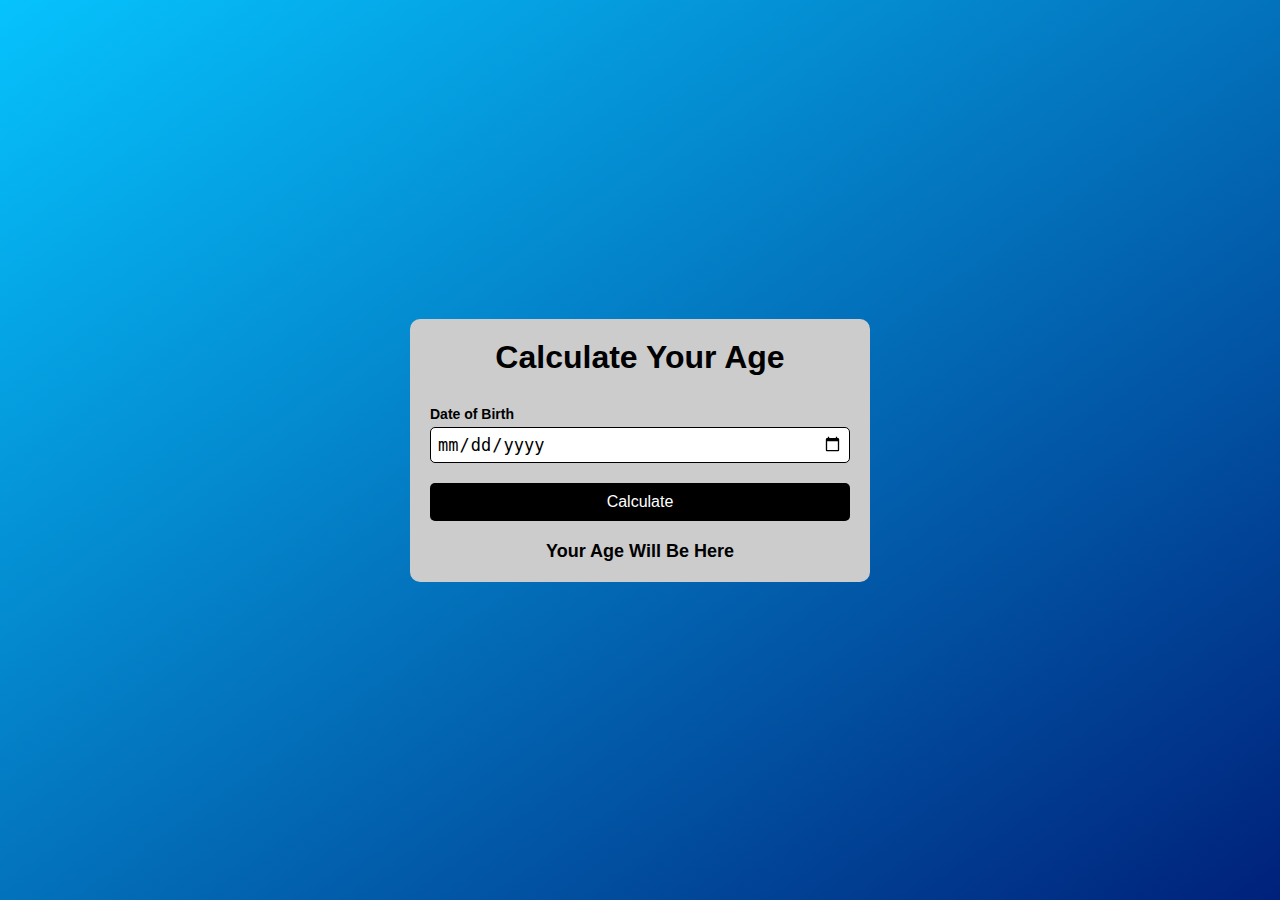
<file: Age Calculator/index.html>
<!DOCTYPE html>
<html lang="en">
    <head>
        <meta charset="UTF-8" />
        <meta name="viewport" content="width=device-width, initial-scale=1.0" />
        <link rel="icon" href="icon.png" type="image/x-icon" />
        <title>Age Calculator</title>
        <link rel="stylesheet" href="style.css" />
    </head>
    <body>
        <div class="container">
            <h1>Calculate Your Age</h1>
            <form action="">
                <label for="dob">Date of Birth</label>
                <input type="date" name="dob" id="dob" required />
                <button type="submit" id="get-dob">Calculate</button>
            </form>
            <p class="result">Your Age Will Be Here</p>
        </div>

        <script src="main.js"></script>
    </body>
</html>
</file>
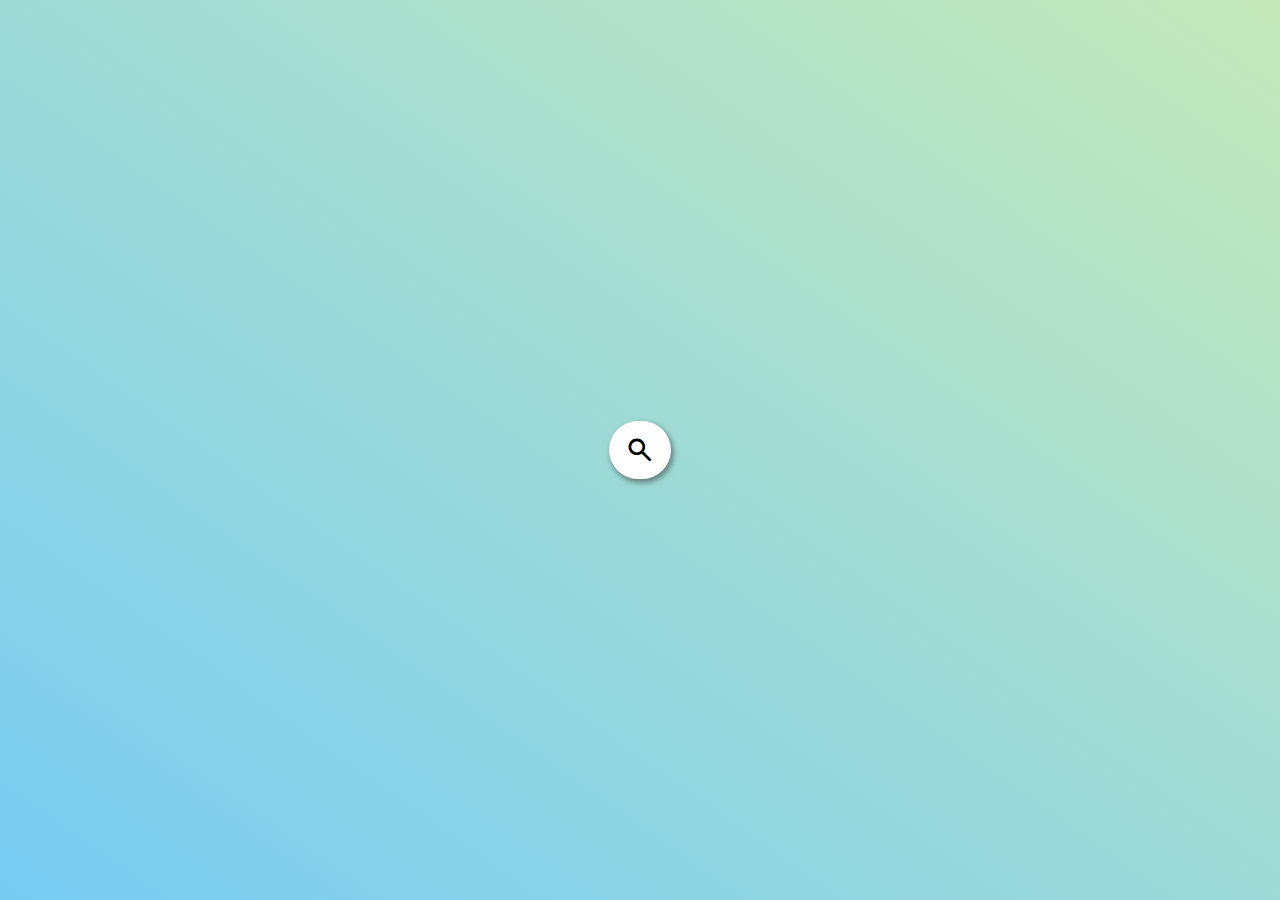
<file: Animated Search Bar/index.html>
<!DOCTYPE html>
<html lang="en">
    <head>
        <meta charset="UTF-8" />
        <meta name="viewport" content="width=device-width, initial-scale=1.0" />
        <title>Animated Search Bar</title>
        <!-- Linnking Google fonts -->
        <link
            rel="stylesheet"
            href="https://fonts.googleapis.com/css2?family=Material+Symbols+Outlined:opsz,wght,FILL,GRAD@20..48,100..700,0..1,-50..200&icon_names=mic,search" />
        <link rel="stylesheet" href="style.css" />
    </head>
    <body>
        <div class="searchbar mini">
            <span class="material-symbols-outlined search-icon">search</span>
            <div class="input">
                <input type="search" placeholder="e.g What is Javascript" />
                <span class="material-symbols-outlined">mic</span>
            </div>
        </div>
        <script src="main.js"></script>
    </body>
</html>
</file>
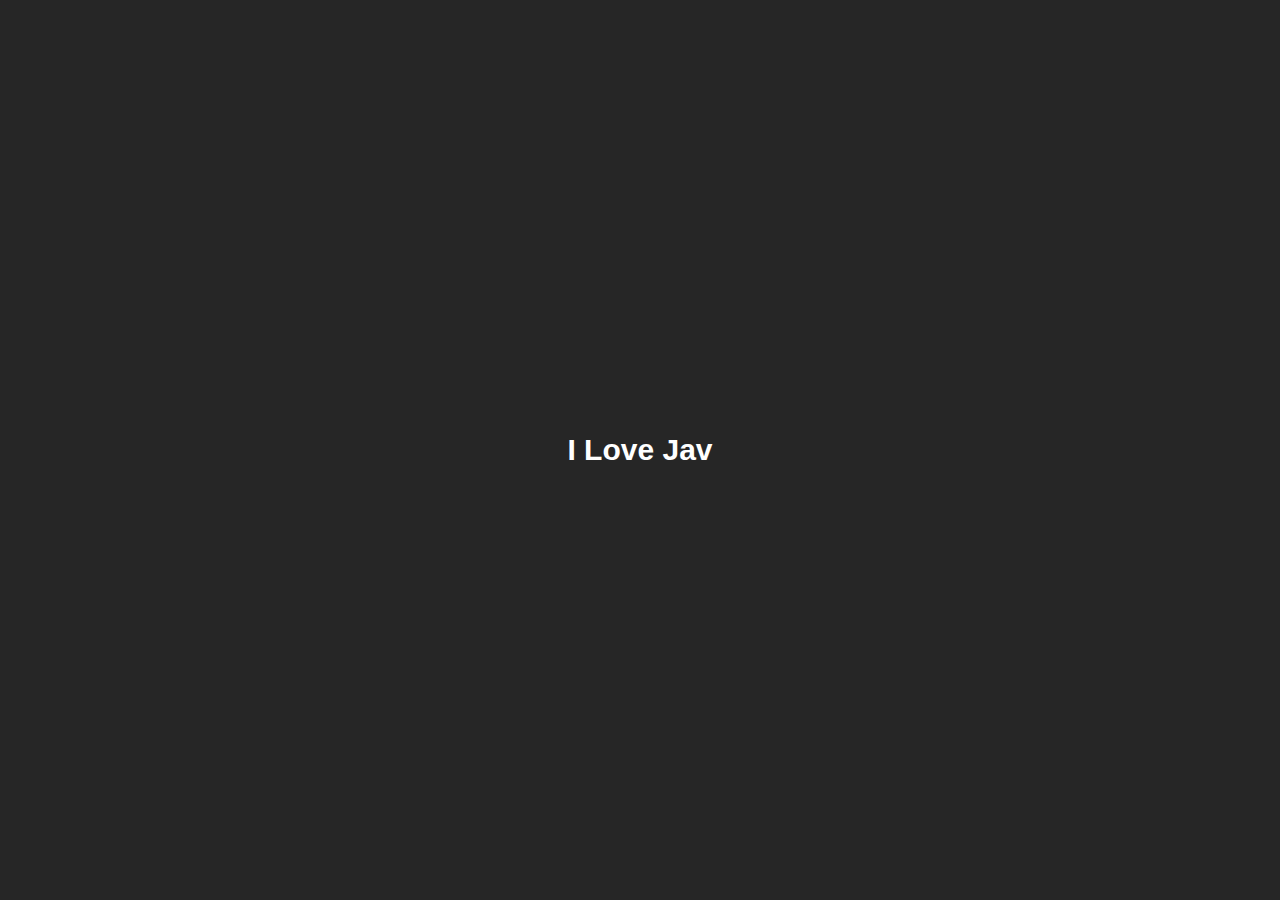
<file: Auto Text Effect/index.html>
<!DOCTYPE html>
<html lang="en">
<head>
    <meta charset="UTF-8">
    <meta name="viewport" content="width=device-width, initial-scale=1.0">
    <title>Auto Text Effect</title>
    <link rel="stylesheet" href="style.css">
</head>
<body>
    
    <div class="container">
        <div class="text">
            <h2>I Love <span class="typing"></span></h2>
        </div>

    <script src="main.js"></script>
</body>
</html>
</file>
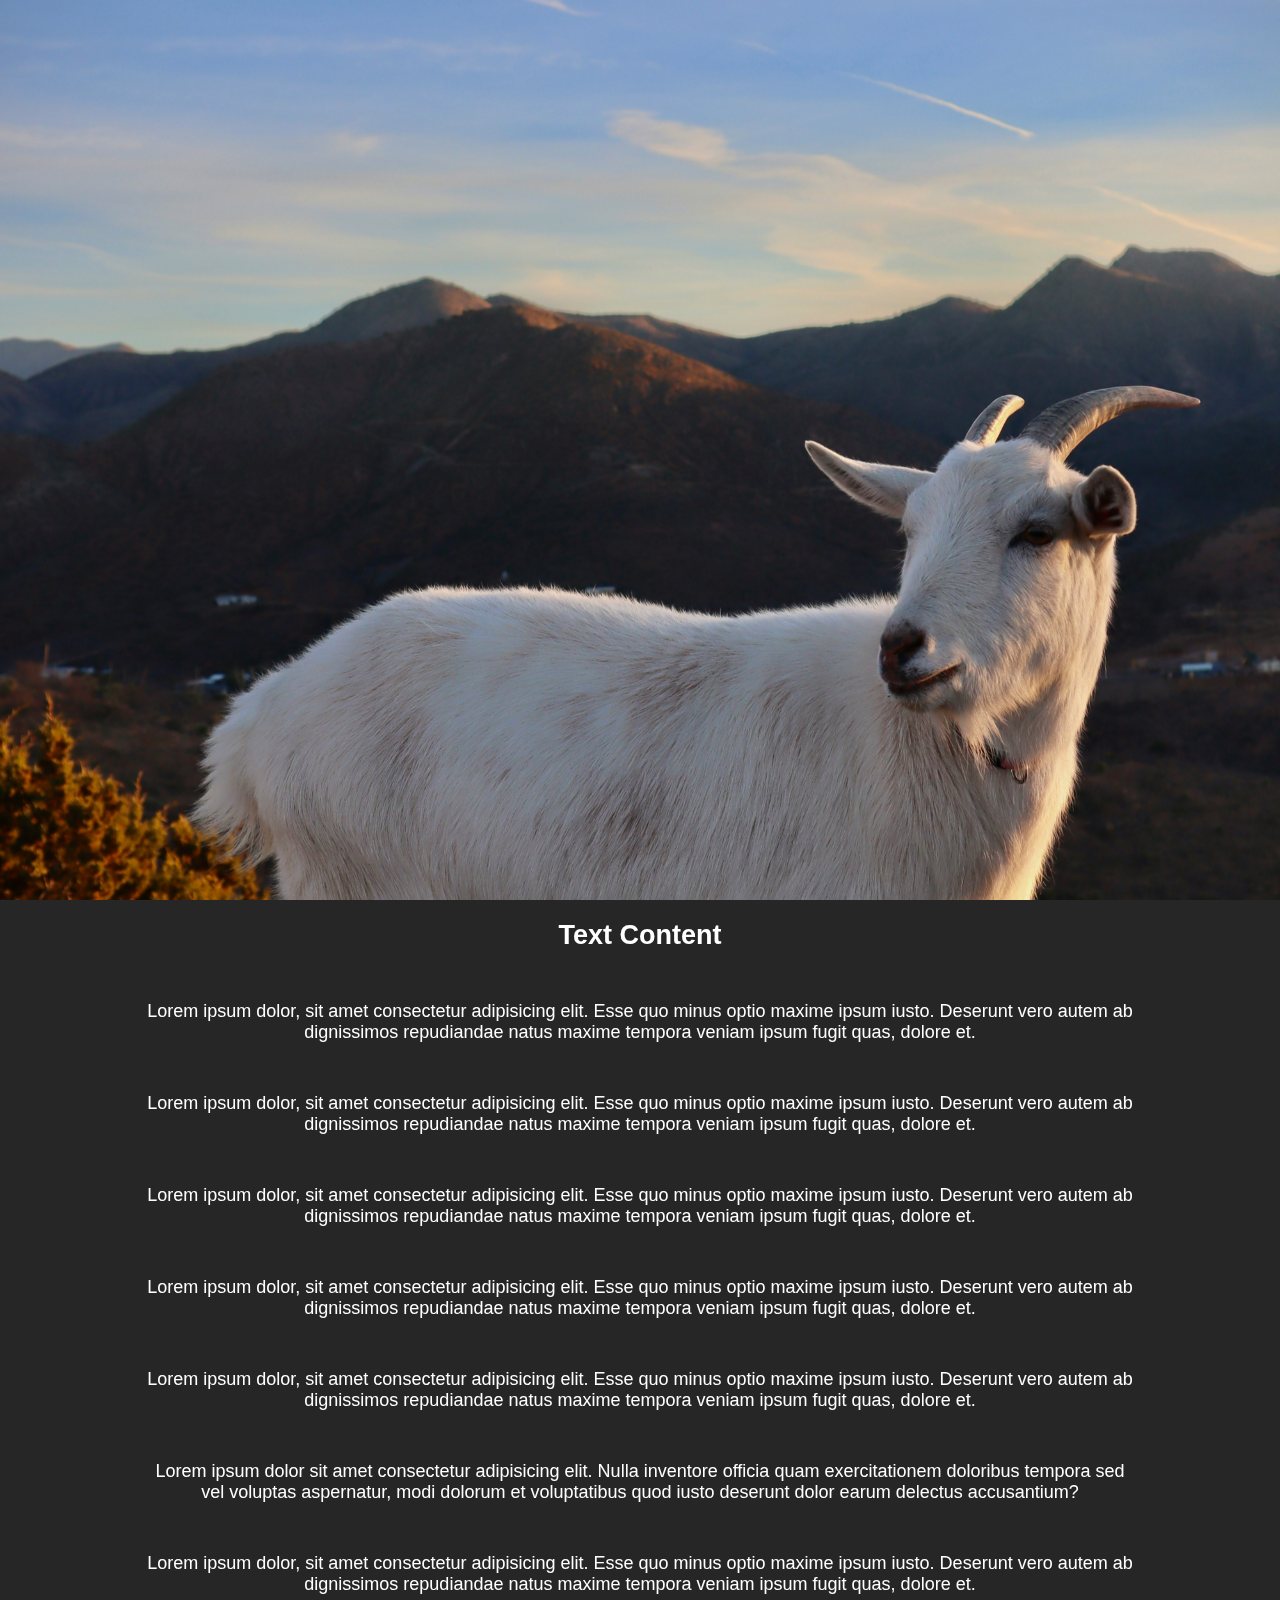
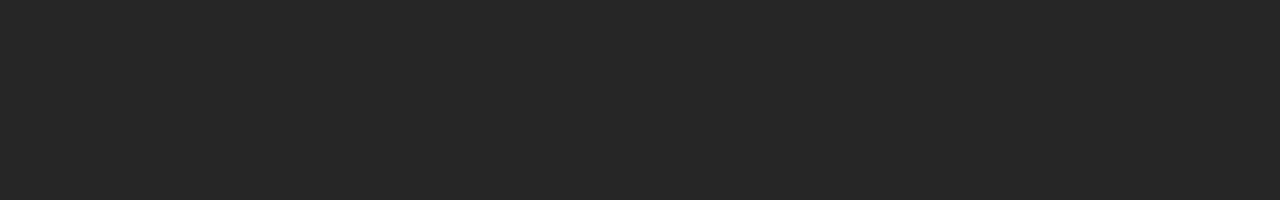
<file: Bg Scroll fade Effect/index.html>
<!DOCTYPE html>
<html lang="en">
    <head>
        <meta charset="UTF-8" />
        <meta name="viewport" content="width=device-width, initial-scale=1.0" />
        <title>Document</title>
        <link rel="stylesheet" href="style.css" />
    </head>
    <body>
        <section class="hero">
            <img src="allison-astorga-qtGG32jLQ3o-unsplash.jpg" alt="" />
        </section>
        <section class="scrolling-content">
            <h2>Text Content</h2>
            <p>
                Lorem ipsum dolor, sit amet consectetur adipisicing elit. Esse quo minus optio
                maxime ipsum iusto. Deserunt vero autem ab dignissimos repudiandae natus maxime
                tempora veniam ipsum fugit quas, dolore et.
            </p>
            <p>
                Lorem ipsum dolor, sit amet consectetur adipisicing elit. Esse quo minus optio
                maxime ipsum iusto. Deserunt vero autem ab dignissimos repudiandae natus maxime
                tempora veniam ipsum fugit quas, dolore et.
            </p>
            <p>
                Lorem ipsum dolor, sit amet consectetur adipisicing elit. Esse quo minus optio
                maxime ipsum iusto. Deserunt vero autem ab dignissimos repudiandae natus maxime
                tempora veniam ipsum fugit quas, dolore et.
            </p>
            <p>
                Lorem ipsum dolor, sit amet consectetur adipisicing elit. Esse quo minus optio
                maxime ipsum iusto. Deserunt vero autem ab dignissimos repudiandae natus maxime
                tempora veniam ipsum fugit quas, dolore et.
            </p>
            <p>
                Lorem ipsum dolor, sit amet consectetur adipisicing elit. Esse quo minus optio
                maxime ipsum iusto. Deserunt vero autem ab dignissimos repudiandae natus maxime
                tempora veniam ipsum fugit quas, dolore et.
            </p>

            <p>
                Lorem ipsum dolor sit amet consectetur adipisicing elit. Nulla inventore officia
                quam exercitationem doloribus tempora sed vel voluptas aspernatur, modi dolorum et
                voluptatibus quod iusto deserunt dolor earum delectus accusantium?
            </p>
            <p>
                Lorem ipsum dolor, sit amet consectetur adipisicing elit. Esse quo minus optio
                maxime ipsum iusto. Deserunt vero autem ab dignissimos repudiandae natus maxime
                tempora veniam ipsum fugit quas, dolore et.
            </p>
        </section>
        <script src="main.js"></script>
    </body>
</html>
</file>
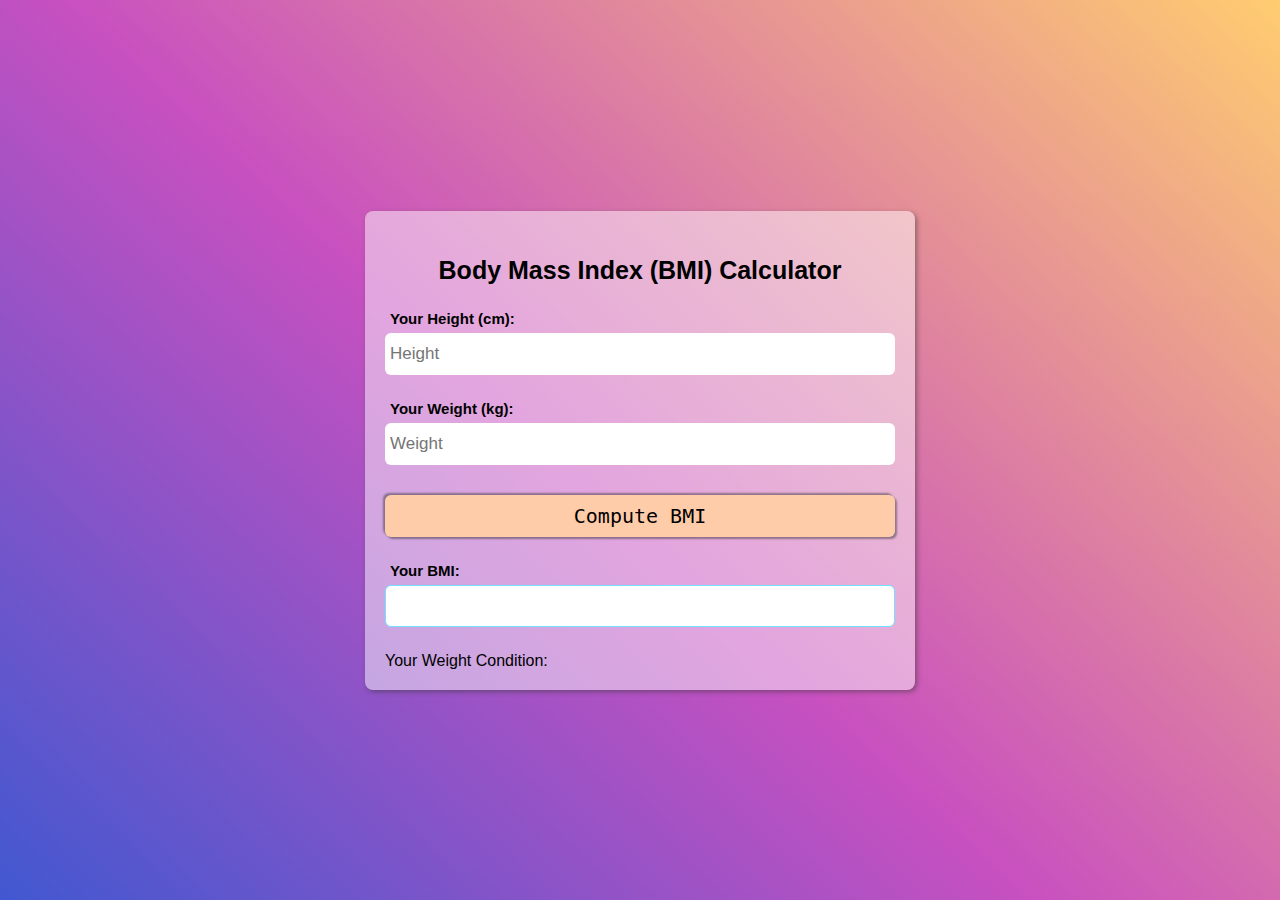
<file: BMI Calculator/index.html>
<!DOCTYPE html>
<html lang="en">
    <head>
        <meta charset="UTF-8" />
        <meta name="viewport" content="width=device-width, initial-scale=1.0" />
        <title>BMI Calculator</title>
        <link rel="shortcut icon" href="favicon.ico" type="image/x-icon" />
        <link rel="stylesheet" href="style.css" />
    </head>
    <body>
        <div class="container">
            <h2>Body Mass Index (BMI) Calculator</h2>

            <div class="wrapper">
                <label for="height">Your Height (cm):</label>
                <input type="number" min="0" id="height" placeholder="Height" />
            </div>
            <div class="wrapper">
                <label for="weight">Your Weight (kg):</label>
                <input type="number" min="0" id="weight" placeholder="Weight" />
            </div>
            <button>Compute BMI</button>
            <div class="wrapper">
                <label for="BMI">Your BMI:</label>
                <output id="BMI"></output>
            </div>
            <p>Your Weight Condition: <span class="condition"></span></p>
        </div>

        <script src="main.js"></script>
    </body>
</html>
</file>
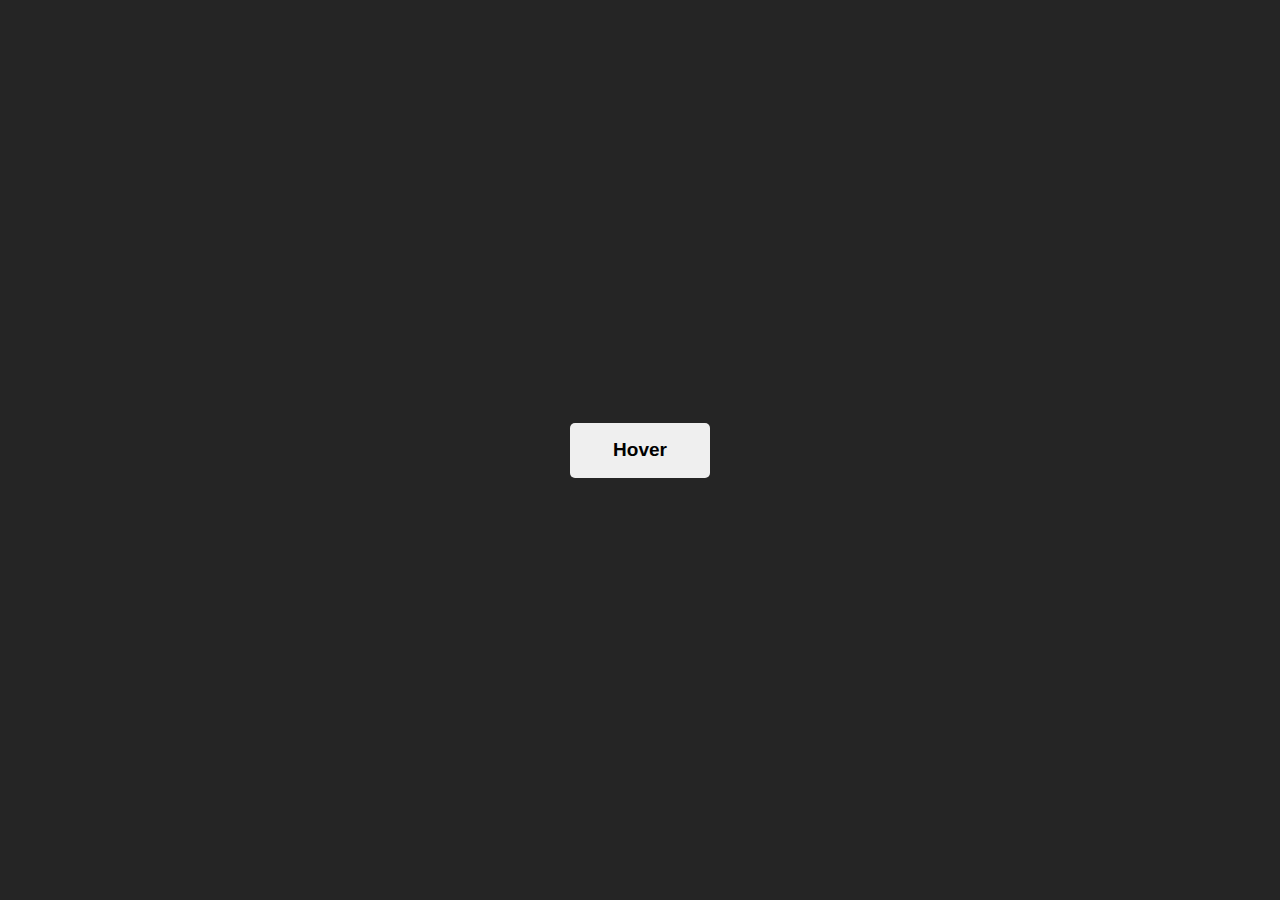
<file: Button Ripple Effect/index.html>
<!DOCTYPE html>
<html lang="en">
    <head>
        <meta charset="UTF-8" />
        <meta name="viewport" content="width=device-width, initial-scale=1.0" />
        <title>Button Ripple Effect</title>
        <link rel="stylesheet" href="style.css" />
    </head>
    <body>
        <div class="btn-container">
            <button type="button" class="ripple-btn"><span>Hover</span></button>
        </div>
        <script src="main.js"></script>
    </body>
</html>
</file>
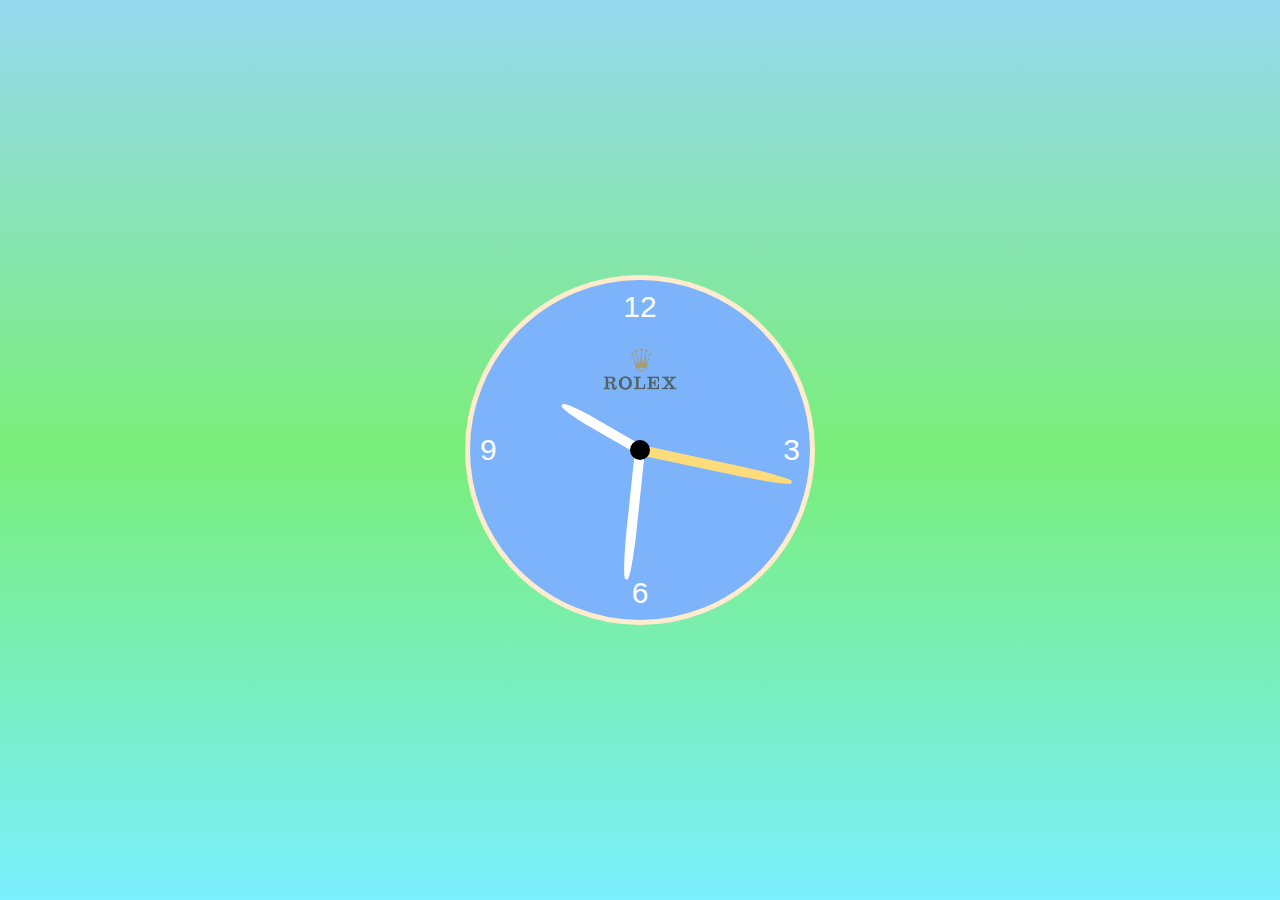
<file: Clock/index.html>
<!DOCTYPE html>
<html lang="en">
    <head>
        <meta charset="UTF-8" />
        <meta name="viewport" content="width=device-width, initial-scale=1.0" />
        <title>Clock</title>
        <link rel="stylesheet" href="style.css" />
    </head>
    <body>
        <div class="clock">
            <img src="c.png" alt="brand-logo" width="50" />

            <span class="twelve">12</span>
            <span class="three">3</span>
            <span class="six">6</span>
            <span class="nine">9</span>

            <div class="hands">
                <div class="dot-cover"></div>
                <div class="hour-hand"></div>
                <div class="minutes-hand"></div>
                <div class="seconds-hand"></div>
            </div>
        </div>
        <script src="main.js"></script>
    </body>
</html>
</file>
<file: Age Calculator/style.css>
* {
    margin: 0;
    padding: 0;
    box-sizing: border-box;
}

body {
    background-image: linear-gradient(to bottom right, rgb(6, 195, 253), rgb(0, 033, 123));
    font-family: Inter, sans-serif;
    background-color: #f5f5f5;
    display: flex;
    min-height: 100vh;
    justify-content: center;
    align-items: center;
}

.container {
    width: 100%;
    max-width: 460px;
    background: #ccc;
    padding: 20px;
    border-radius: 10px;
}

.container h1 {
    text-align: center;
    margin-bottom: 30px;
}

.container form {
    display: flex;
    flex-direction: column;
}

.container form label {
    font-size: 14px;
    font-weight: 600;
}

.container form input {
    margin: 5px 0 10px;
    padding: 6px;
    font-size: 17px;
    border: 1px solid #000;
    border-radius: 5px;
}

.container form button {
    margin-top: 10px;
    padding: 10px;
    font-size: 16px;
    background: #000;
    color: #fff;
    border: none;
    border-radius: 5px;
    cursor: pointer;
    margin-bottom: 20px;
}

.container form button:hover {
    background: #333;
}

.container .result {
    text-align: center;
    font-size: 18px;
    width: 100%;
    font-weight: 600;
    color: #000;
}
</file>
<file: Animated Search Bar/style.css>
* {
    margin: 0;
    padding: 0;
    box-sizing: border-box;
}

body {
    background-image: linear-gradient(to bottom left, #c5e9ba, #77ccf3);
    min-height: 100vh;
    display: flex;
    align-items: center;
    justify-content: center;
}

.searchbar span {
    font-size: 30px;
    cursor: pointer;
}

/* Search bar styles */
.searchbar {
    background: #fff;
    padding: 20px;
    display: flex;
    align-items: center;
    height: 58px;
    width: 500px;
    border-radius: 50px;
    transition: all 0.3s ease;
    box-shadow: 2px 3px 5px 1px #3333337c;
}

/* searchbar div and input styles */
.searchbar div {
    width: 100%;
    padding: 5px;
    background: #333;
    display: flex;
    place-items: center;
    justify-content: center;
    border-radius: 10px;
    transition: all 0.3s ease;
}

.searchbar div input {
    border: none;
    outline: none;
    padding: 3px;
    font-size: 15px;
    border-radius: 5px;
    width: 90%;
}

.searchbar input[type="search"]::-webkit-search-cancel-button {
    display: none;
}

.searchbar div span {
    margin-left: 5px;
    color: rgb(101, 101, 252);
}

/* search icon styles */
.searchbar .search-icon {
    margin-right: 15px;
    font-weight: 500;
}

/* Mini styles */
.searchbar.mini {
    width: 62px;
    padding: 0;
    align-items: center;
    justify-content: center;
}

.searchbar.mini div {
    display: none;
    overflow: hidden;
}

.searchbar.mini .search-icon {
    margin: 0;
    font-weight: 500;
}
</file>
<file: Auto Text Effect/style.css>
* {
    margin: 0;
    padding: 0;
    box-sizing: border-box;
}

:root {
    background: #262626;
    color: #ffff;
    font-family: Verdana, Geneva, Tahoma, sans-serif;
}

body {
    display: flex;
    align-items: center;
    justify-content: center;
    min-height: 100vh;
}

.container {
    font-size: 20px;
}
</file>
<file: Bg Scroll fade Effect/style.css>
* {
    margin: 0;
    padding: 0;
    box-sizing: border-box;
}

body {
    font-family: Verdana, Geneva, Tahoma, sans-serif;
    background: #262626;
    color: white;
}

.hero {
    height: 100vh;
}

.hero img {
    z-index: -1;
    position: fixed;
    width: 100%;
    height: 100%;
    object-fit: cover;
    object-position: center;
}

.scrolling-content {
    padding: 20px;
    height: 100vh;
    text-align: center;
    font-size: 18px;
}

.scrolling-content p {
    width: 80%;
    margin: 50px auto;
}
</file>
<file: BMI Calculator/style.css>
* {
    margin: 0;
    padding: 0;
    box-sizing: border-box;
}

body {
    font-family: Verdana, Geneva, Tahoma, sans-serif;
    min-height: 100vh;
    display: flex;
    justify-content: center;
    align-items: center;
    background-color: #4158d0;
    background-image: linear-gradient(43deg, #4158d0 0%, #c850c0 46%, #ffcc70 100%);
}

.container {
    width: 550px;
    background: #ffffff7c;
    box-shadow: 2px 2px 5px #3333337c;
    border-radius: 8px;
    padding: 20px;
    text-align: left;
}

.container h2 {
    text-align: center;
    font-size: 25px;
    margin-block: 25px;
}

.wrapper,
button {
    margin-bottom: 25px;
}

.wrapper output,
.wrapper input,
button {
    width: 100%;
    border: none;
    outline-color: rgb(117, 117, 247);
    padding: 2px 5px;
    height: 42px;
    border-radius: 6px;
    font-size: 17px;
    font-weight: 400;
    margin-top: 5px;
}

.container button {
    box-shadow: 2px 2px 2px #3333337c, -2px -2px 2px #3333337c;
    font-size: 20px;
    font-family: monospace;
    font-weight: 500;
    background: #ffccaa;
    cursor: pointer;
}
.container button:hover {
    background: #ffcc77;
}

.wrapper output {
    display: block;
    border: 1px solid #70e2ff;
    background: #fff;
    line-height: 42px;
    padding: 0 10px;
}

.container .wrapper label {
    font-size: 15px;
    font-weight: bold;
    padding-left: 5px;
}
</file>
<file: Button Ripple Effect/style.css>
* {
    margin: 0;
    padding: 0;
    box-sizing: border-box;
}

body {
    font-family: Verdana, Geneva, Tahoma, sans-serif;
    min-height: 100vh;
    display: flex;
    justify-content: center;
    align-items: center;
    background: #252525;
}

button {
    height: 55px;
    width: 140px;
    border-radius: 5px;
    border: none;
    outline: none;
    font-size: 19px;
    font-weight: 600;
    cursor: pointer;
}

/*
Don't quite understand why z-index alone didn't put my span 
text first before the ::befor content but position:relative helped
*/
button.ripple-btn span {
    position: relative;
    z-index: 2;
}

button.ripple-btn {
    position: relative;
    overflow: hidden;
}

button.ripple-btn::before {
    content: "";
    position: absolute;
    width: 0;
    height: 0;
    top: var(--Y);
    left: var(--X);
    transform: translate(-50%, -50%);
    border-radius: 50%;
    background: #fff500;
    transition: 0.5s linear;
}

button.ripple-btn:hover::before {
    width: 350px;
    height: 350px;
}
</file>
<file: Clock/style.css>
* {
    margin: 0;
    padding: 0;
    box-sizing: border-box;
}

body {
    font-family: Verdana, Geneva, Tahoma, sans-serif;
    min-height: 100vh;
    display: flex;
    align-items: center;
    background: blueviolet;
    background: linear-gradient(rgb(151, 217, 240), rgb(121, 238, 121), rgb(122, 239, 255));
    justify-content: center;
}

.clock {
    width: 350px;
    height: 350px;
    background: #7cb3fa;
    border-radius: 50%;
    border: 5px solid blanchedalmond;
    color: white;
    position: relative;
    display: flex;
    align-items: center;
    justify-content: center;
}

img {
    position: absolute;
    top: 50px;
    left: 50%;
    transform: translateX(-50%);
    width: 80px;
}

span {
    position: absolute;
    font-size: 30px;
}

.twelve {
    transform: translateX(-50%);
    top: 10px;
    left: 50%;
}
.three {
    transform: translateY(-50%);
    top: 50%;
    right: 10px;
}
.six {
    transform: translateX(-50%);
    bottom: 10px;
    left: 50%;
}
.nine {
    transform: translateY(-50%);
    top: 50%;
    left: 10px;
}

.hands {
    position: relative;
    width: 20px;
    height: 20px;
    border-radius: 50%;
    display: flex;
    align-items: center;
    justify-content: center;
}

.dot-cover {
    width: 100%;
    height: 100%;
    background: #000;
    border-radius: 50%;
    position: absolute;
    z-index: 5;
}

.hour-hand {
    position: absolute;
    bottom: 50%;
    width: 10px;
    height: 90px;
    background: #fff;
    border-top-right-radius: 40%;
    border-top-left-radius: 40%;
    transform-origin: bottom;
    transform: rotate(var(--H-degrees));
}

.minutes-hand {
    position: absolute;
    bottom: 50%;
    width: 10px;
    height: 130px;
    background: #fff;
    border-top-right-radius: 40%;
    border-top-left-radius: 40%;
    transform-origin: bottom;
    transform: rotate(var(--M-degrees));
}

.seconds-hand {
    position: absolute;
    bottom: 50%;
    width: 10px;
    height: 155px;
    background: #ffdc7b;
    border-top-right-radius: 40%;
    border-top-left-radius: 40%;
    transform-origin: bottom;
    transform: rotate(var(--S-degrees));
}
</file>
